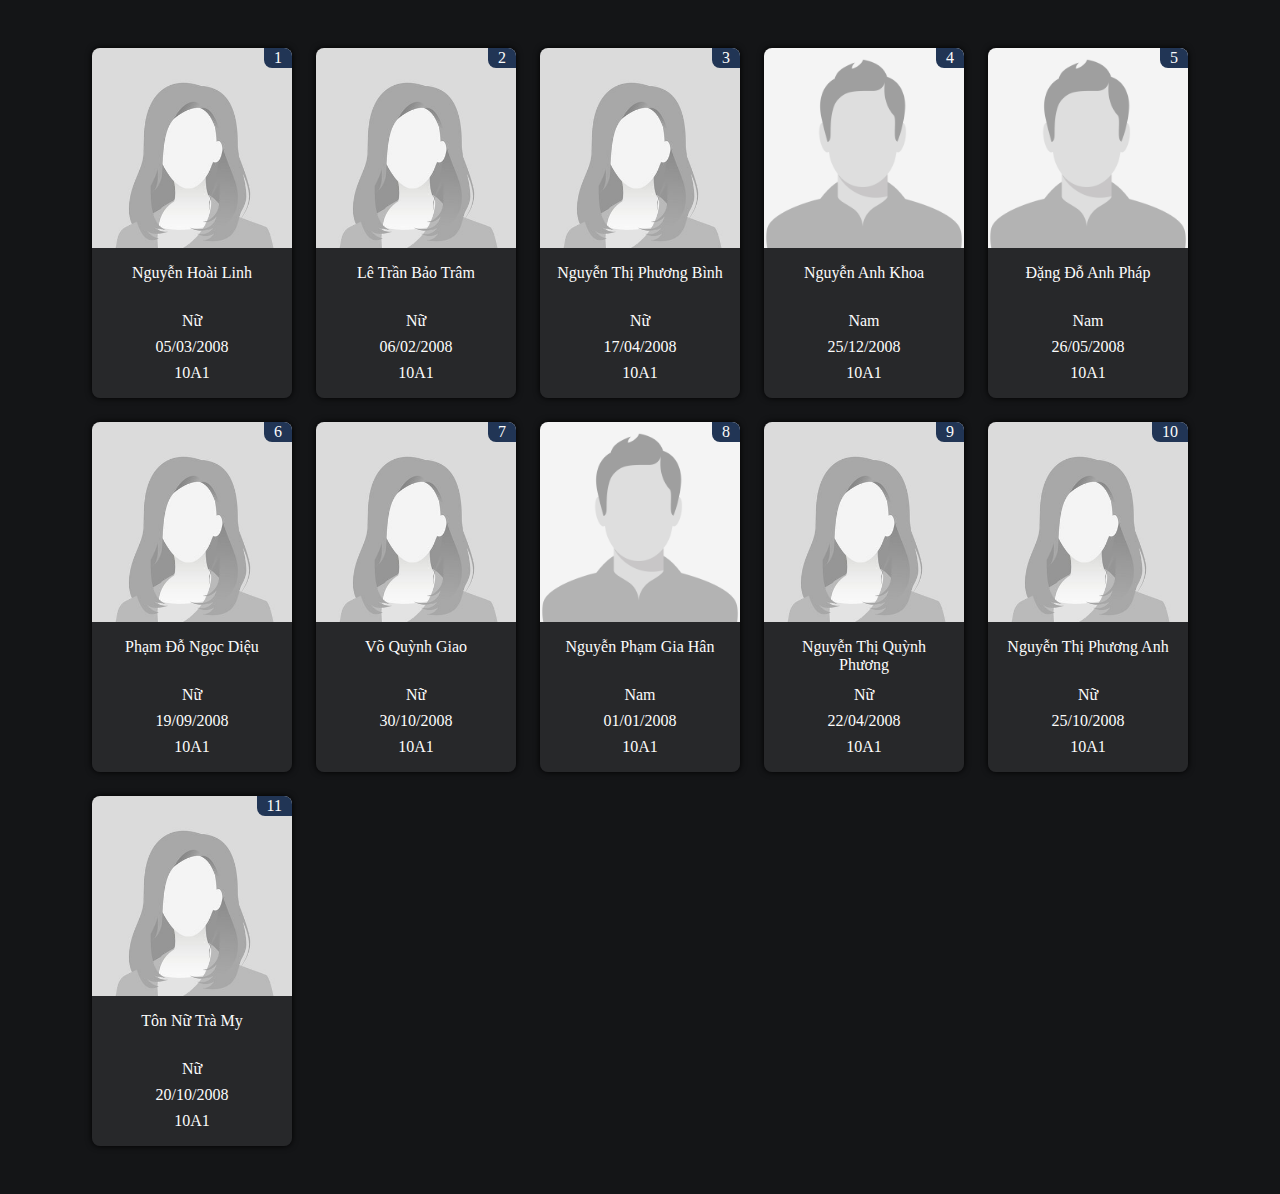
<file: dynamic.html>
<!DOCTYPE html>
<html lang="en">
<head>
    <meta charset="UTF-8">
    <meta name="viewport" content="width=device-width, initial-scale=1.0">
    <title>Student Manager</title>
    <link rel="stylesheet" href="./assets/css/base.css">
    <link rel="stylesheet" href="./assets/css/main.css">
</head>
<body>
    <div id="root">
        <ul class="students-list">
        </ul>
    </div>

    <script src="./assets/js/main.js"></script>
</body>
</html>
</file>
<file: assets/css/base.css>
:root {
    --backgroud-color: #141517;
    --text-color: #fcfcfc;
    --primary-color: #0085ff;
    --primary-color2: #27282a;
    --primary-color3: #213555;
    --image-size: 200px;
    --gap-size: 24px;
}

* {
    margin: 0;
    padding: 0;
    box-sizing: border-box;
    font-family: 'r0c0i Linotte';
}

#root {
    width: 100vw;
    min-height: 100vh;
    background-color: var(--backgroud-color);
    color: var(--text-color);
    display: flex;
    justify-content: center;
}
</file>
<file: assets/css/main.css>
.students-list {
    display: grid;
    grid-template-columns: repeat(5, 1fr);
    gap: var(--gap-size);
    padding: calc(var(--gap-size) * 2);
}

.student {
    list-style: none;
}

.student-item {
    border-radius: 8px;
    overflow: hidden;
    width: var(--image-size);
    position: relative;
    box-shadow: 0 0 6px #000;
    max-height: fit-content;
}

.student-image {
    width: var(--image-size);
    height: var(--image-size);
}

.image-flag {
    position: absolute;
    z-index: 1;
    background: var(--primary-color3);
    top: 0;
    right: 0;
    padding: 1px 10px;
    border-bottom-left-radius: 8px;
}

.student-img {
    width: 100%;
    height: 100%;
}

.student-info {
    text-align: center;
    vertical-align: middle;
    background-color: var(--primary-color2);
    padding: 12px;
}

.student-info-item {
    padding: 4px;
}

.student-name {
    height: 3em;
}

@media screen and (max-width: 1200px) {
    .students-list {
        grid-template-columns: repeat(4, 1fr);
    }
}

@media screen and (max-width: 960px) {
    .students-list {
        grid-template-columns: repeat(3, 1fr);
    }
}

@media screen and (max-width: 740px) {
    .students-list {
        grid-template-columns: repeat(2, 1fr);
    }
}

@media screen and (max-width: 525px) {
    .students-list {
        grid-template-columns: repeat(1, 1fr);
    }
}
</file>
